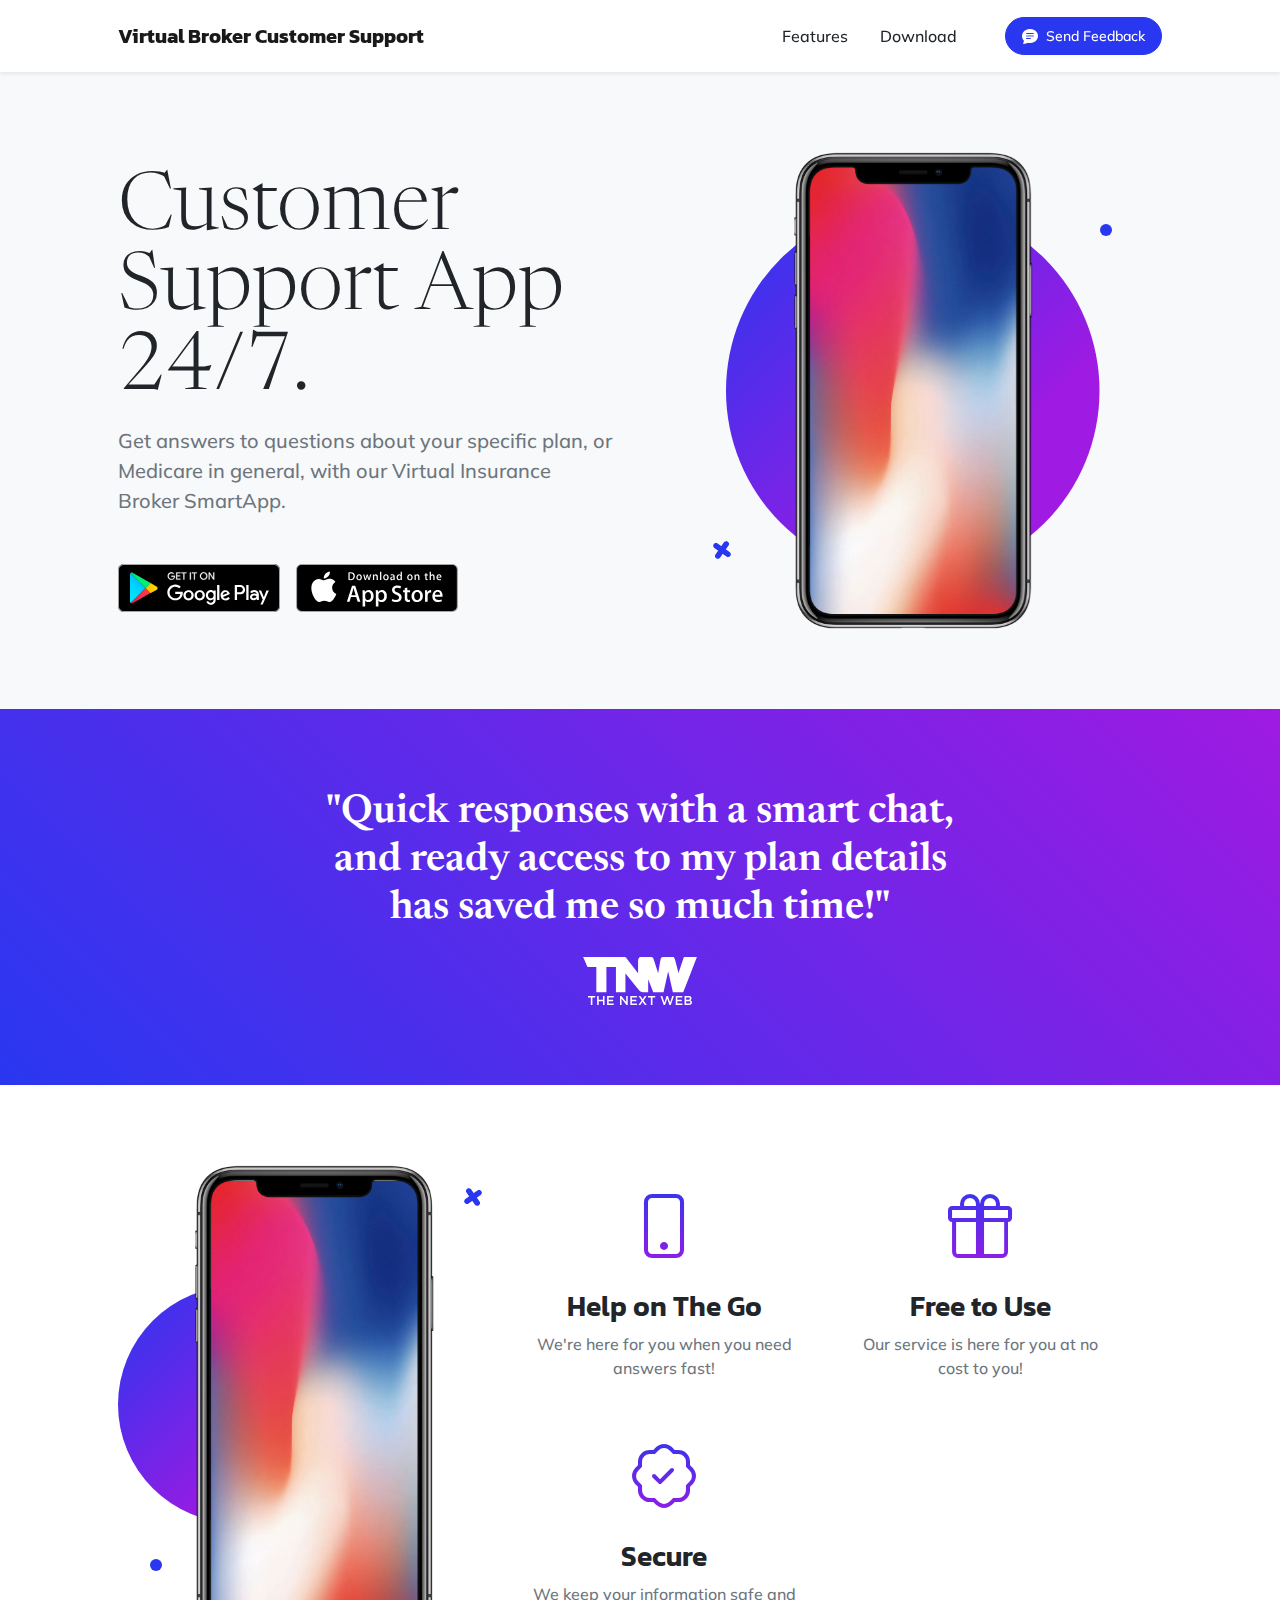
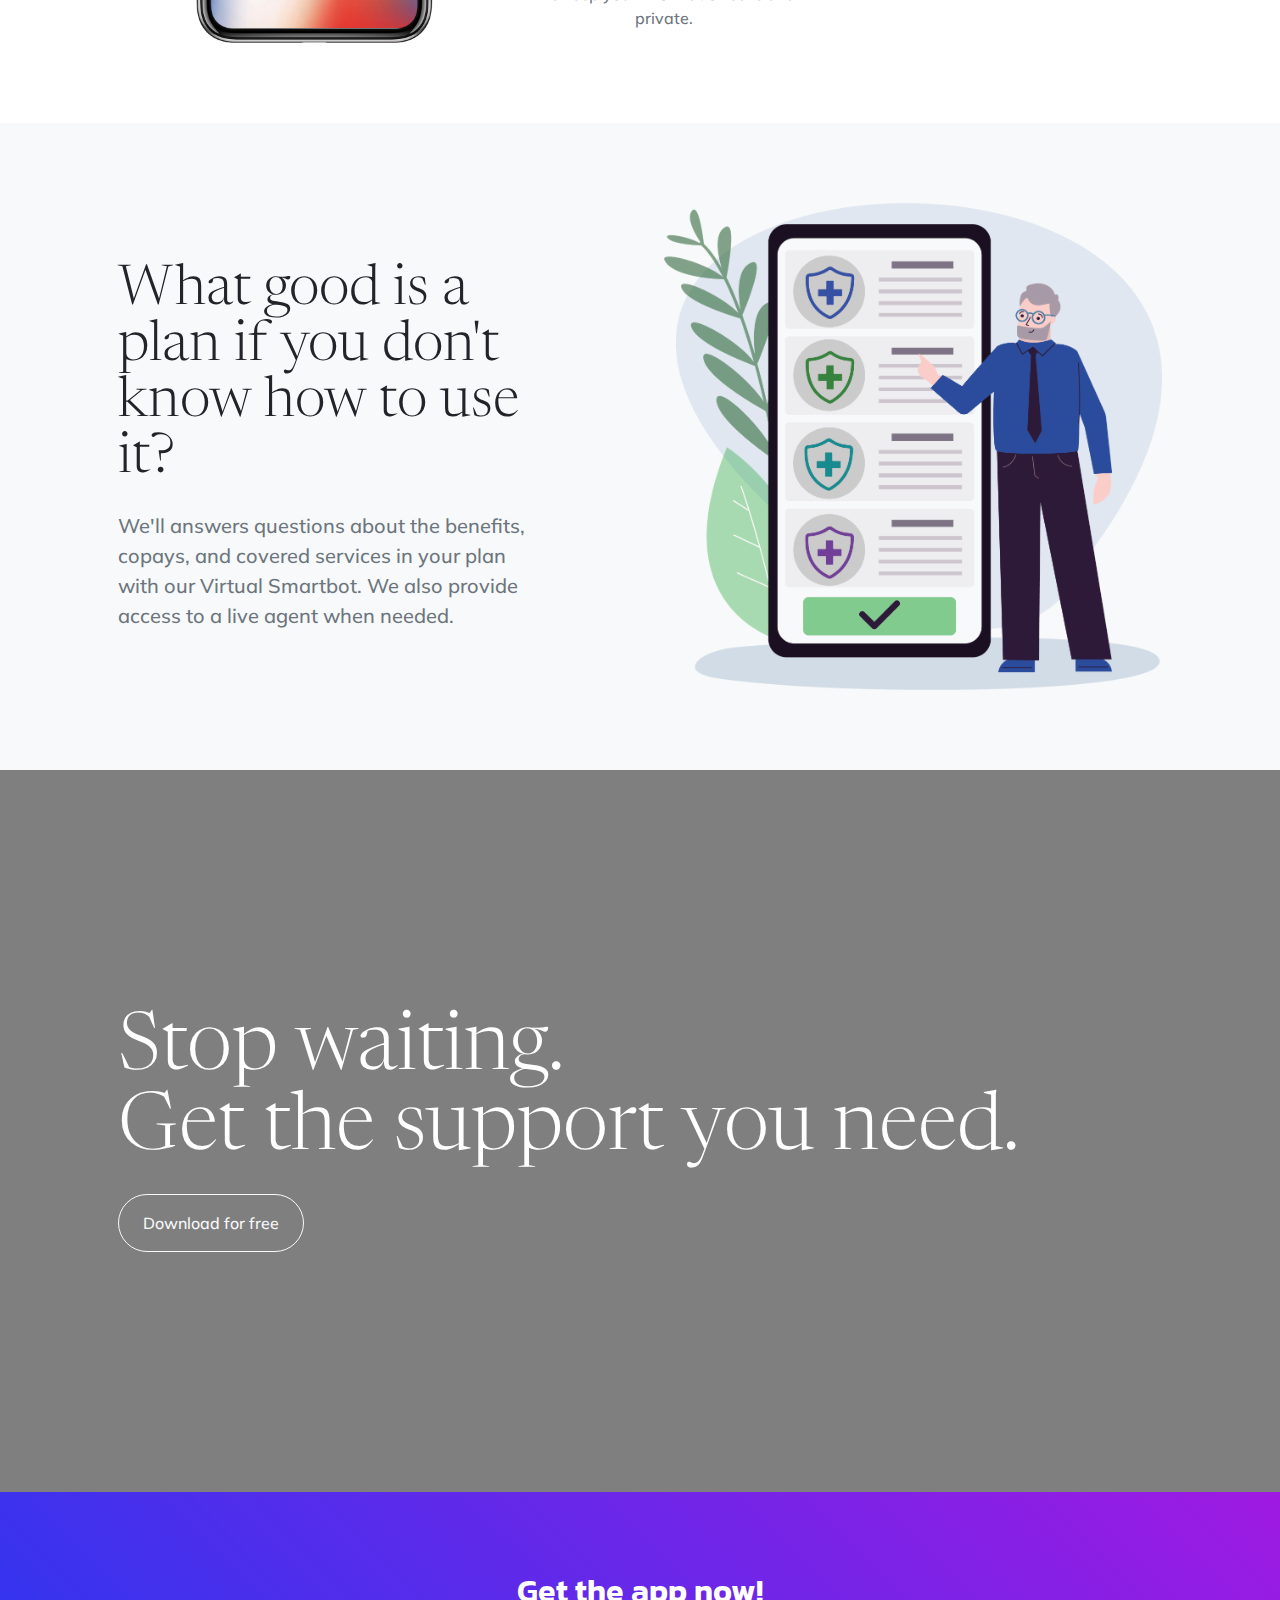
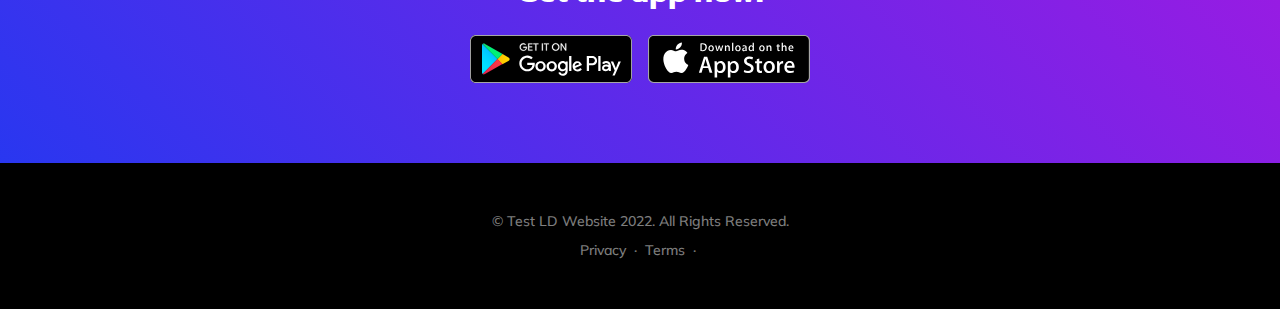
<file: index.html>
<!DOCTYPE html>
<html lang="en">
    <head>
        <meta charset="utf-8" />
        <meta name="viewport" content="width=device-width, initial-scale=1, shrink-to-fit=no" />
        <meta name="description" content="" />
        <meta name="author" content="" />
        <title>Customer Support App</title>
        <link rel="icon" type="image/x-icon" href="assets/favicon.ico" />
        <!-- Bootstrap icons-->
        <link href="https://cdn.jsdelivr.net/npm/bootstrap-icons@1.5.0/font/bootstrap-icons.css" rel="stylesheet" />
        <!-- Google fonts-->
        <link rel="preconnect" href="https://fonts.gstatic.com" />
        <link href="https://fonts.googleapis.com/css2?family=Newsreader:ital,wght@0,600;1,600&amp;display=swap" rel="stylesheet" />
        <link href="https://fonts.googleapis.com/css2?family=Mulish:ital,wght@0,300;0,500;0,600;0,700;1,300;1,500;1,600;1,700&amp;display=swap" rel="stylesheet" />
        <link href="https://fonts.googleapis.com/css2?family=Kanit:ital,wght@0,400;1,400&amp;display=swap" rel="stylesheet" />
        <!-- Core theme CSS (includes Bootstrap)-->
        <link rel="stylesheet" href="css/styles.css">
    
    </head>
    <body id="page-top">
        <!-- Navigation-->
        <nav class="navbar navbar-expand-lg navbar-light fixed-top shadow-sm" id="mainNav">
            <div class="container px-5">
                <a class="navbar-brand fw-bold" href="#page-top">Virtual Broker Customer Support</a>
                <button class="navbar-toggler" type="button" data-bs-toggle="collapse" data-bs-target="#navbarResponsive" aria-controls="navbarResponsive" aria-expanded="false" aria-label="Toggle navigation">
                    Menu
                    <i class="bi-list"></i>
                </button>
                <div class="collapse navbar-collapse" id="navbarResponsive">
                    <ul class="navbar-nav ms-auto me-4 my-3 my-lg-0">
                        <li class="nav-item"><a class="nav-link me-lg-3" href="#features">Features</a></li>
                        <li class="nav-item"><a class="nav-link me-lg-3" href="#download">Download</a></li>
                    </ul>
                    <button class="btn btn-primary rounded-pill px-3 mb-2 mb-lg-0" data-bs-toggle="modal" data-bs-target="#feedbackModal">
                        <span class="d-flex align-items-center">
                            <i class="bi-chat-text-fill me-2"></i>
                            <span class="small">Send Feedback</span>
                        </span>
                    </button>
                </div>
            </div>
        </nav>
        <!-- Mashead header-->
        <header class="masthead">
            <div class="container px-5">
                <div class="row gx-5 align-items-center">
                    <div class="col-lg-6">
                        <!-- Mashead text and app badges-->
                        <div class="mb-5 mb-lg-0 text-center text-lg-start">
                            <h1 class="display-1 lh-1 mb-3">Customer Support App 24/7.</h1>
                            <p class="lead fw-normal text-muted mb-5">Get answers to questions about your specific plan, or Medicare in general, with our Virtual Insurance Broker SmartApp.</p>
                            <div class="d-flex flex-column flex-lg-row align-items-center">
                                <a class="me-lg-3 mb-4 mb-lg-0" href="https://play.google.com/store/apps/details?id=org.lds.ldssa&hl=en_US&gl=US&pli=1"><img class="app-badge" src="assets/img/google-play-badge.svg" alt="..." /></a>
                                <a href="https://apps.apple.com/us/app/gospel-library/id598329798"><img class="app-badge" src="assets/img/app-store-badge.svg" alt="..." /></a>
                            </div>
                        </div>
                    </div>
                    <div class="col-lg-6">
                        <!-- Masthead device mockup feature-->
                        <div class="masthead-device-mockup">
                            <svg class="circle" viewBox="0 0 100 100" xmlns="http://www.w3.org/2000/svg">
                                <defs>
                                    <linearGradient id="circleGradient" gradientTransform="rotate(45)">
                                        <stop class="gradient-start-color" offset="0%"></stop>
                                        <stop class="gradient-end-color" offset="100%"></stop>
                                    </linearGradient>
                                </defs>
                                <circle cx="50" cy="50" r="50"></circle></svg
                            ><svg class="shape-1 d-none d-sm-block" viewBox="0 0 240.83 240.83" xmlns="http://www.w3.org/2000/svg">
                                <rect x="-32.54" y="78.39" width="305.92" height="84.05" rx="42.03" transform="translate(120.42 -49.88) rotate(45)"></rect>
                                <rect x="-32.54" y="78.39" width="305.92" height="84.05" rx="42.03" transform="translate(-49.88 120.42) rotate(-45)"></rect></svg
                            ><svg class="shape-2 d-none d-sm-block" viewBox="0 0 100 100" xmlns="http://www.w3.org/2000/svg"><circle cx="50" cy="50" r="50"></circle></svg>
                            <div class="device-wrapper">
                                <div class="device" data-device="iPhoneX" data-orientation="portrait" data-color="black">
                                    <div class="screen bg-black">
                                        <!-- PUT CONTENTS HERE:-->
                                        <!-- * * This can be a video, image, or just about anything else.-->
                                        <!-- * * Set the max width of your media to 100% and the height to-->
                                        <!-- * * 100% like the demo example below.-->
                                        <video muted="muted" autoplay="" loop="" style="max-width: 100%; height: 100%"><source src="assets/img/demo-screen.mp4" type="video/mp4" /></video>
                                    </div>
                                </div>
                            </div>
                        </div>
                    </div>
                </div>
            </div>
        </header>
        <!-- Quote/testimonial aside-->
        <aside class="text-center bg-gradient-primary-to-secondary">
            <div class="container px-5">
                <div class="row gx-5 justify-content-center">
                    <div class="col-xl-8">
                        <div class="h2 fs-1 text-white mb-4">"Quick responses with a smart chat, and ready access to my plan details has saved me so much time!"</div>
                        <img src="assets/img/tnw-logo.svg" alt="..." style="height: 3rem" />
                    </div>
                </div>
            </div>
        </aside>
        <!-- App features section-->
        <section id="features">
            <div class="container px-5">
                <div class="row gx-5 align-items-center">
                    <div class="col-lg-8 order-lg-1 mb-5 mb-lg-0">
                        <div class="container-fluid px-5">
                            <div class="row gx-5">
                                <div class="col-md-6 mb-5">
                                    <!-- Feature item-->
                                    <div class="text-center">
                                        <i class="bi-phone icon-feature text-gradient d-block mb-3"></i>
                                        <h3 class="font-alt">Help on The Go</h3>
                                        <p class="text-muted mb-0">We're here for you when you need answers fast!</p>
                                    </div>
                                </div>
                                <div class="col-md-6 mb-5">
                                    <!-- Feature item-->
                                    <!--<div class="text-center">
                                        <i class="bi-camera icon-feature text-gradient d-block mb-3"></i>
                                        <h3 class="font-alt">Flexible Use</h3>
                                        <p class="text-muted mb-0">Put an image, video, animation, or anything else in the screen!</p>
                                    </div>
                                </div>
                            </div>
                            <div class="row">
                                <div class="col-md-6 mb-5 mb-md-0">-->
                                    <!-- Feature item-->
                                    <div class="text-center">
                                        <i class="bi-gift icon-feature text-gradient d-block mb-3"></i>
                                        <h3 class="font-alt">Free to Use</h3>
                                        <p class="text-muted mb-0">Our service is here for you at no cost to you!</p>
                                    </div>
                                </div>
                                <div class="col-md-6">
                                    <!-- Feature item-->
                                    <div class="text-center">
                                        <i class="bi-patch-check icon-feature text-gradient d-block mb-3"></i>
                                        <h3 class="font-alt">Secure</h3>
                                        <p class="text-muted mb-0">We keep your information safe and private.</p>
                                    </div>
                                </div>
                            </div>
                        </div>
                    </div>
                    <div class="col-lg-4 order-lg-0">
                        <!-- Features section device mockup-->
                        <div class="features-device-mockup">
                            <svg class="circle" viewBox="0 0 100 100" xmlns="http://www.w3.org/2000/svg">
                                <defs>
                                    <linearGradient id="circleGradient" gradientTransform="rotate(45)">
                                        <stop class="gradient-start-color" offset="0%"></stop>
                                        <stop class="gradient-end-color" offset="100%"></stop>
                                    </linearGradient>
                                </defs>
                                <circle cx="50" cy="50" r="50"></circle></svg
                            ><svg class="shape-1 d-none d-sm-block" viewBox="0 0 240.83 240.83" xmlns="http://www.w3.org/2000/svg">
                                <rect x="-32.54" y="78.39" width="305.92" height="84.05" rx="42.03" transform="translate(120.42 -49.88) rotate(45)"></rect>
                                <rect x="-32.54" y="78.39" width="305.92" height="84.05" rx="42.03" transform="translate(-49.88 120.42) rotate(-45)"></rect></svg
                            ><svg class="shape-2 d-none d-sm-block" viewBox="0 0 100 100" xmlns="http://www.w3.org/2000/svg"><circle cx="50" cy="50" r="50"></circle></svg>
                            <div class="device-wrapper">
                                <div class="device" data-device="iPhoneX" data-orientation="portrait" data-color="black">
                                    <div class="screen bg-black">
                                        <!-- PUT CONTENTS HERE:-->
                                        <!-- * * This can be a video, image, or just about anything else.-->
                                        <!-- * * Set the max width of your media to 100% and the height to-->
                                        <!-- * * 100% like the demo example below.-->
                                        <video muted="muted" autoplay="" loop="" style="max-width: 100%; height: 100%"><source src="assets/img/demo-screen.mp4" type="video/mp4" /></video>
                                    </div>
                                </div>
                            </div>
                        </div>
                    </div>
                </div>
            </div>
        </section>
        <!-- Basic features section-->
        <section class="bg-light">
            <div class="container px-5">
                <div class="row gx-5 align-items-center justify-content-center justify-content-lg-between">
                    <div class="col-12 col-lg-5">
                        <h2 class="display-4 lh-1 mb-4">What good is a plan if you don't know how to use it?</h2>
                        <p class="lead fw-normal text-muted mb-5 mb-lg-0">We'll answers questions about the benefits, copays, and covered services in your plan with our Virtual Smartbot. We also provide access to a live agent when needed.</p>
                    </div>
                    <div class="col-sm-8 col-md-6">
                        <div class="px-5 px-sm-0"> <img class="img-fluid" src="assets/img/mainimage.png"> <!--<img class="img-fluid rounded-circle" src="https://source.unsplash.com/u8Jn2rzYIps/900x900" alt="..." /></div>-->
                    </div>
                </div>
            </div>
        </section>
        <!-- Call to action section-->
        <section class="cta">
            <div class="cta-content">
                <div class="container px-5">
                    <h2 class="text-white display-1 lh-1 mb-4">
                        Stop waiting.
                        <br />
                        Get the support you need.
                    </h2>
                    <a class="btn btn-outline-light py-3 px-4 rounded-pill" href="https://apps.apple.com/us/app/gospel-library/id598329798" target="_blank">Download for free</a>
                </div>
            </div>
        </section>
        <!-- App badge section-->
        <section class="bg-gradient-primary-to-secondary" id="download">
            <div class="container px-5">
                <h2 class="text-center text-white font-alt mb-4">Get the app now!</h2>
                <div class="d-flex flex-column flex-lg-row align-items-center justify-content-center">
                    <a class="me-lg-3 mb-4 mb-lg-0" href="https://play.google.com/store/apps/details?id=org.lds.ldssa&hl=en_US&gl=US&pli=1"><img class="app-badge" src="assets/img/google-play-badge.svg" alt="..." /></a>
                    <a href="https://apps.apple.com/us/app/gospel-library/id598329798"><img class="app-badge" src="assets/img/app-store-badge.svg" alt="..." /></a>
                </div>
            </div>
        </section>
        <!-- Footer-->
        <footer class="bg-black text-center py-5">
            <div class="container px-5">
                <div class="text-white-50 small">
                    <div class="mb-2">&copy; Test LD Website 2022. All Rights Reserved.</div>
                    <a href="https://virtualbroker.choiceguardinsurance.com/privacy-policy">Privacy</a>
                    <span class="mx-1">&middot;</span>
                    <a href="https://choiceguardinsurance.com/terms-and-conditions">Terms</a>
                    <span class="mx-1">&middot;</span>
                </div>
            </div>
        </footer>
        <!-- Feedback Modal-->
        <div class="modal fade" id="feedbackModal" tabindex="-1" aria-labelledby="feedbackModalLabel" aria-hidden="true">
            <div class="modal-dialog modal-dialog-centered">
                <div class="modal-content">
                    <div class="modal-header bg-gradient-primary-to-secondary p-4">
                        <h5 class="modal-title font-alt text-white" id="feedbackModalLabel">Send feedback</h5>
                        <button class="btn-close btn-close-white" type="button" data-bs-dismiss="modal" aria-label="Close"></button>
                    </div>
                    <div class="modal-body border-0 p-4">
                        <!-- * * * * * * * * * * * * * * *-->
                        <!-- * * SB Forms Contact Form * *-->
                        <!-- * * * * * * * * * * * * * * *-->
                        <!-- This form is pre-integrated with SB Forms.-->
                        <!-- To make this form functional, sign up at-->
                        <!-- https://startbootstrap.com/solution/contact-forms-->
                        <!-- to get an API token!-->
                        <form id="contactForm" data-sb-form-api-token="API_TOKEN">
                            <!-- Name input-->
                            <div class="form-floating mb-3">
                                <input class="form-control" id="name" type="text" placeholder="Enter your name..." data-sb-validations="required" />
                                <label for="name">Full name</label>
                                <div class="invalid-feedback" data-sb-feedback="name:required">A name is required.</div>
                            </div>
                            <!-- Email address input-->
                            <div class="form-floating mb-3">
                                <input class="form-control" id="email" type="email" placeholder="name@example.com" data-sb-validations="required,email" />
                                <label for="email">Email address</label>
                                <div class="invalid-feedback" data-sb-feedback="email:required">An email is required.</div>
                                <div class="invalid-feedback" data-sb-feedback="email:email">Email is not valid.</div>
                            </div>
                            <!-- Phone number input-->
                            <div class="form-floating mb-3">
                                <input class="form-control" id="phone" type="tel" placeholder="(123) 456-7890" data-sb-validations="required" />
                                <label for="phone">Phone number</label>
                                <div class="invalid-feedback" data-sb-feedback="phone:required">A phone number is required.</div>
                            </div>
                            <!-- Message input-->
                            <div class="form-floating mb-3">
                                <textarea class="form-control" id="message" type="text" placeholder="Enter your message here..." style="height: 10rem" data-sb-validations="required"></textarea>
                                <label for="message">Message</label>
                                <div class="invalid-feedback" data-sb-feedback="message:required">A message is required.</div>
                            </div>
                            <!-- Submit success message-->
                            <!---->
                            <!-- This is what your users will see when the form-->
                            <!-- has successfully submitted-->
                            <div class="d-none" id="submitSuccessMessage">
                                <div class="text-center mb-3">
                                    <div class="fw-bolder">Form submission successful!</div>
                                    To activate this form, sign up at
                                    <br />
                                    <a href="https://startbootstrap.com/solution/contact-forms">https://startbootstrap.com/solution/contact-forms</a>
                                </div>
                            </div>
                            <!-- Submit error message-->
                            <!---->
                            <!-- This is what your users will see when there is-->
                            <!-- an error submitting the form-->
                            <div class="d-none" id="submitErrorMessage"><div class="text-center text-danger mb-3">Error sending message!</div></div>
                            <!-- Submit Button-->
                            <div class="d-grid"><button class="btn btn-primary rounded-pill btn-lg disabled" id="submitButton" type="submit">Submit</button></div>
                        </form>
                    </div>
                </div>
            </div>
        </div>
        <!-- Bootstrap core JS-->
        <script src="https://cdn.jsdelivr.net/npm/bootstrap@5.1.3/dist/js/bootstrap.bundle.min.js"></script>
        <!-- Core theme JS-->
        <script src="js/scripts.js"></script>
        <!-- * * * * * * * * * * * * * * * * * * * * * * * * * * * * * * * * * * * * * * * *-->
        <!-- * *                               SB Forms JS                               * *-->
        <!-- * * Activate your form at https://startbootstrap.com/solution/contact-forms * *-->
        <!-- * * * * * * * * * * * * * * * * * * * * * * * * * * * * * * * * * * * * * * * *-->
        <script src="https://cdn.startbootstrap.com/sb-forms-latest.js"></script>
    </body>
</html>
</file>
